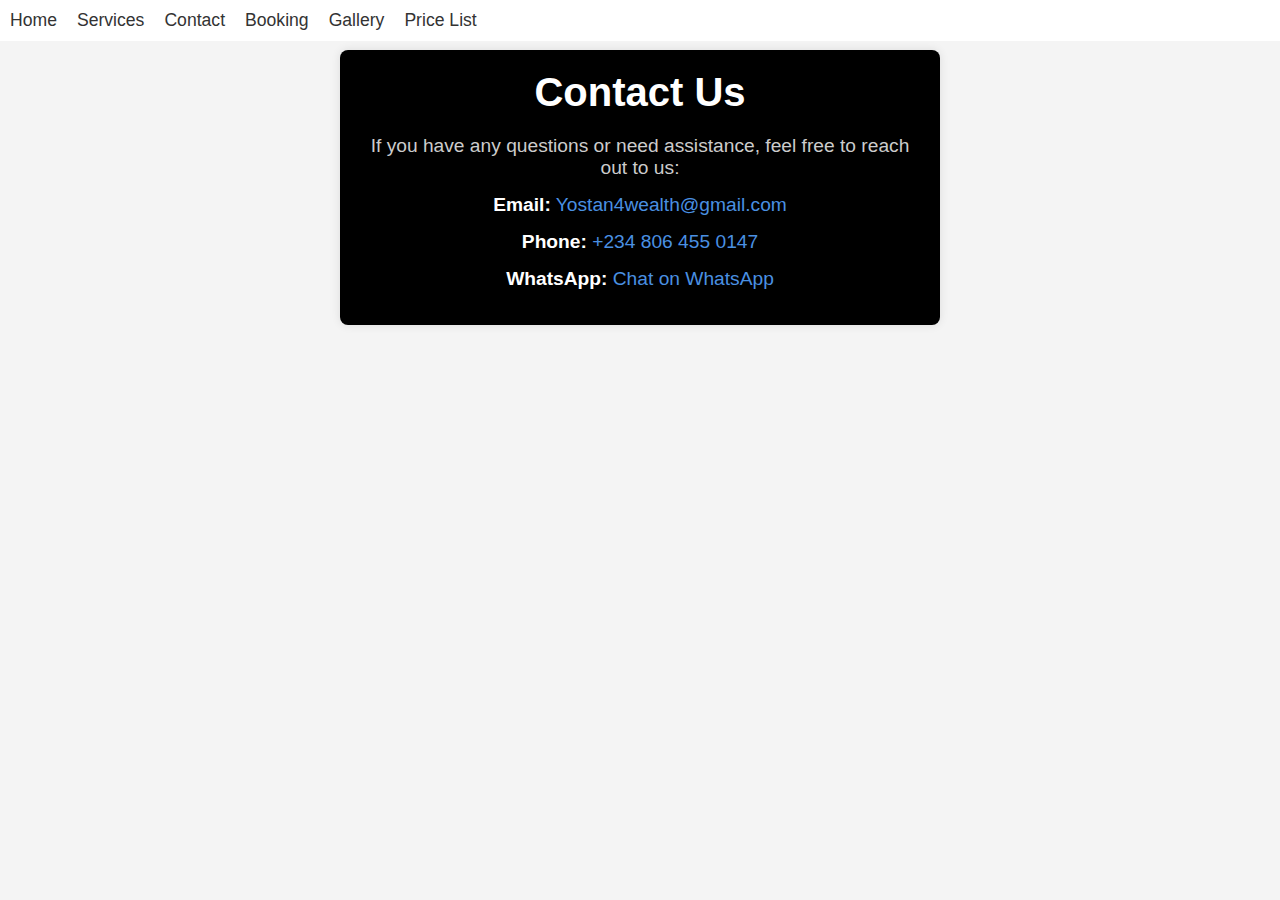
<file: contact.html>
<!DOCTYPE html>
<html lang="en">
<head>
  <meta charset="UTF-8">
  <meta name="viewport" content="width=device-width, initial-scale=1.0">
  <title>Barber Shop - Contact</title>
  <link rel="stylesheet" href="styles.css">
  <style>
    /* Contact Page Specific Styles */
    .contact-info {
      max-width: 600px;
      margin: 50px auto;
      padding: 20px;
      background-color: rgb(0, 0, 0);
      border-radius: 8px;
      box-shadow: 0 0 10px rgba(0, 0, 0, 0.1);
      text-align: center;
    }

    .contact-info h1 {
      font-size: 2.5em;
      margin-bottom: 20px;
      color: #ffffff; /* Changed to white for better contrast */
    }

    .contact-info p {
      font-size: 1.2em;
      margin: 15px 0;
      color: #cccccc; /* Light gray for better readability */
    }

    .contact-info a {
      color: #4a90e2; /* Brighter blue for better visibility */
      text-decoration: none;
      transition: color 0.3s ease;
    }

    .contact-info a:hover {
      color: #7ab7ff;
      text-decoration: underline;
    }

    .contact-info strong {
      color: #ffffff;
    }
  </style>
</head>
<body>
  <nav>
    <div class="menu-icon" id="menuIcon">☰</div>
    <ul class="nav-links" id="navLinks">
      <li><a href="index.html">Home</a></li>
      <li><a href="services.html">Services</a></li>
      <li><a href="contact.html">Contact</a></li>
      <li><a href="booking.html">Booking</a></li>
      <li><a href="gallery.html">Gallery</a></li>
      <li><a href="pricelist.html">Price List</a></li>
    </ul>
  </nav>

  <!-- Contact Information Section -->
  <div class="contact-info">
    <h1>Contact Us</h1>
    <p>If you have any questions or need assistance, feel free to reach out to us:</p>
    <p><strong>Email:</strong> <a href="mailto:Yostan4wealth@gmail.com">Yostan4wealth@gmail.com</a></p>
    <p><strong>Phone:</strong> <a href="tel:+234 806 455 0147">+234 806 455 0147</a></p>
    <p><strong>WhatsApp:</strong> <a href="https://wa.me/2348064550147" target="_blank">Chat on WhatsApp</a></p>
  </div>

  <!-- Add this at the end of body -->
  <script src="script.js"></script>
</body>
</html>
</file>
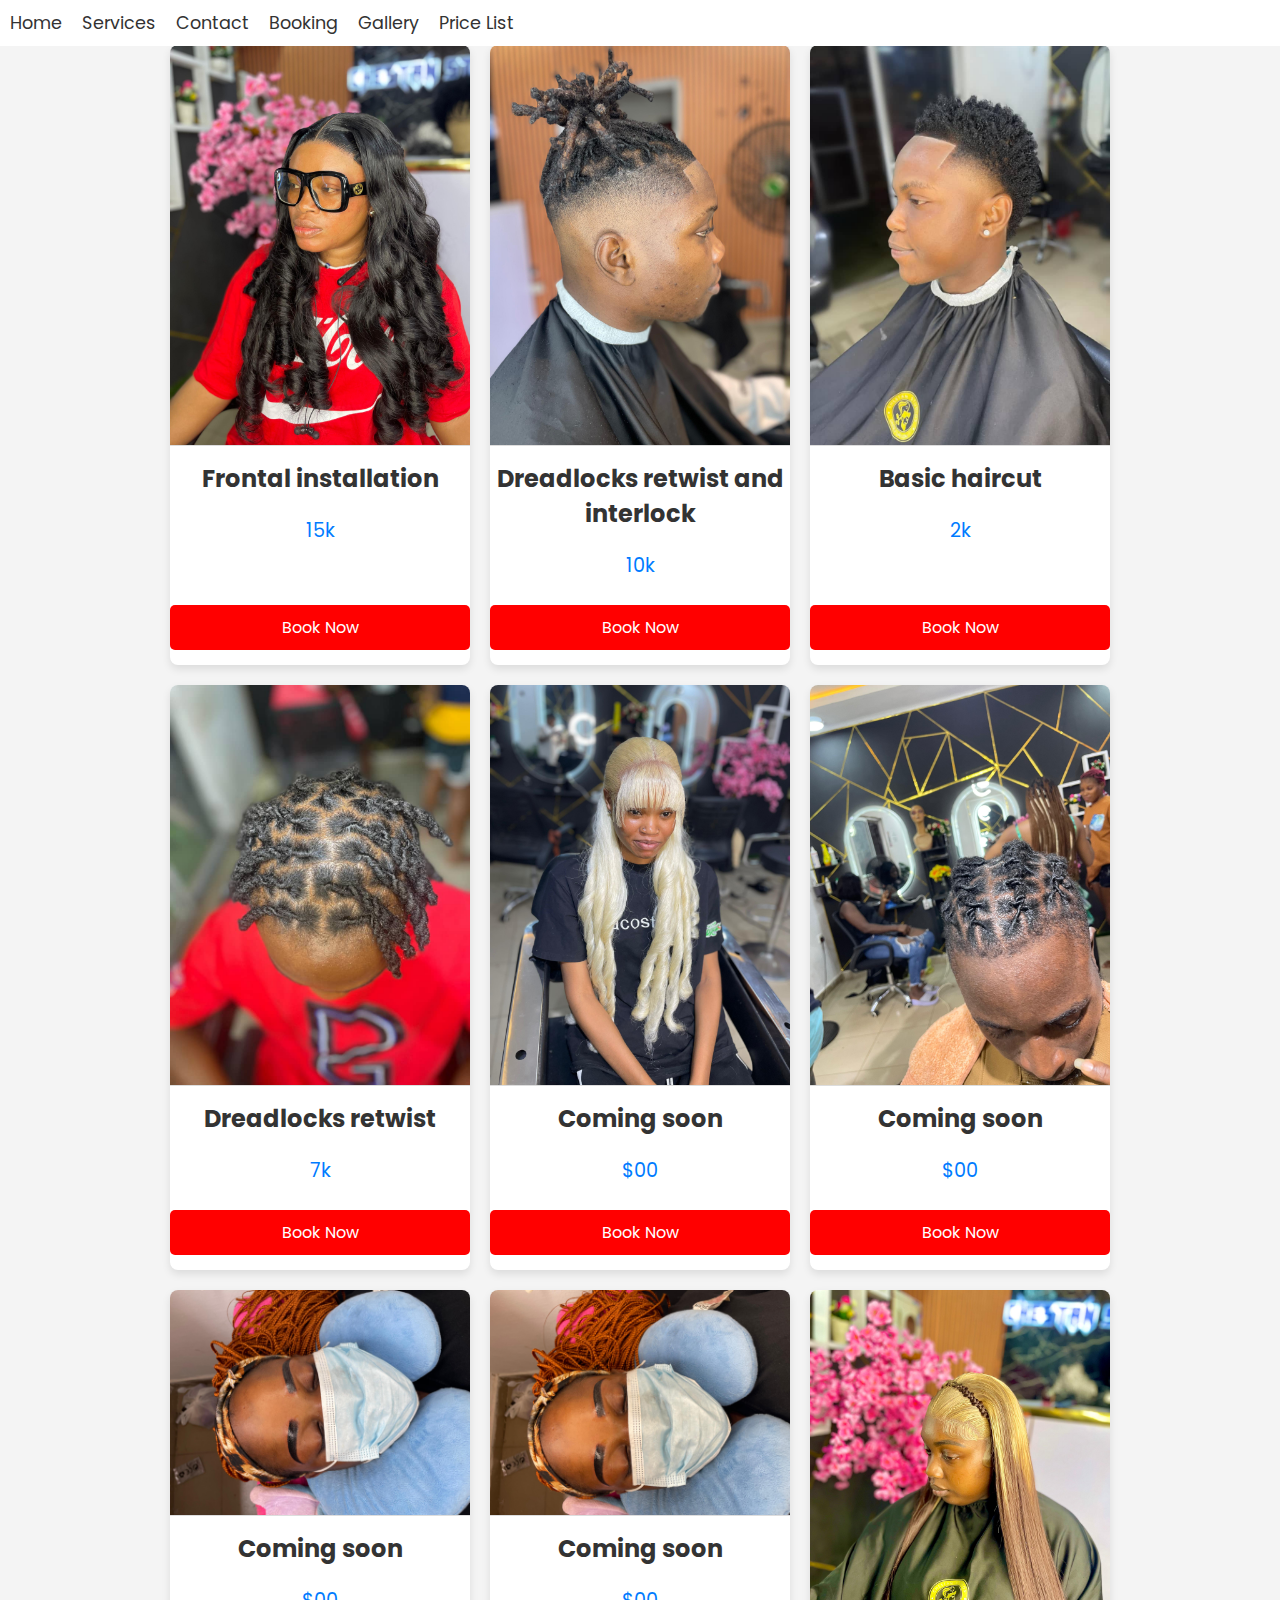
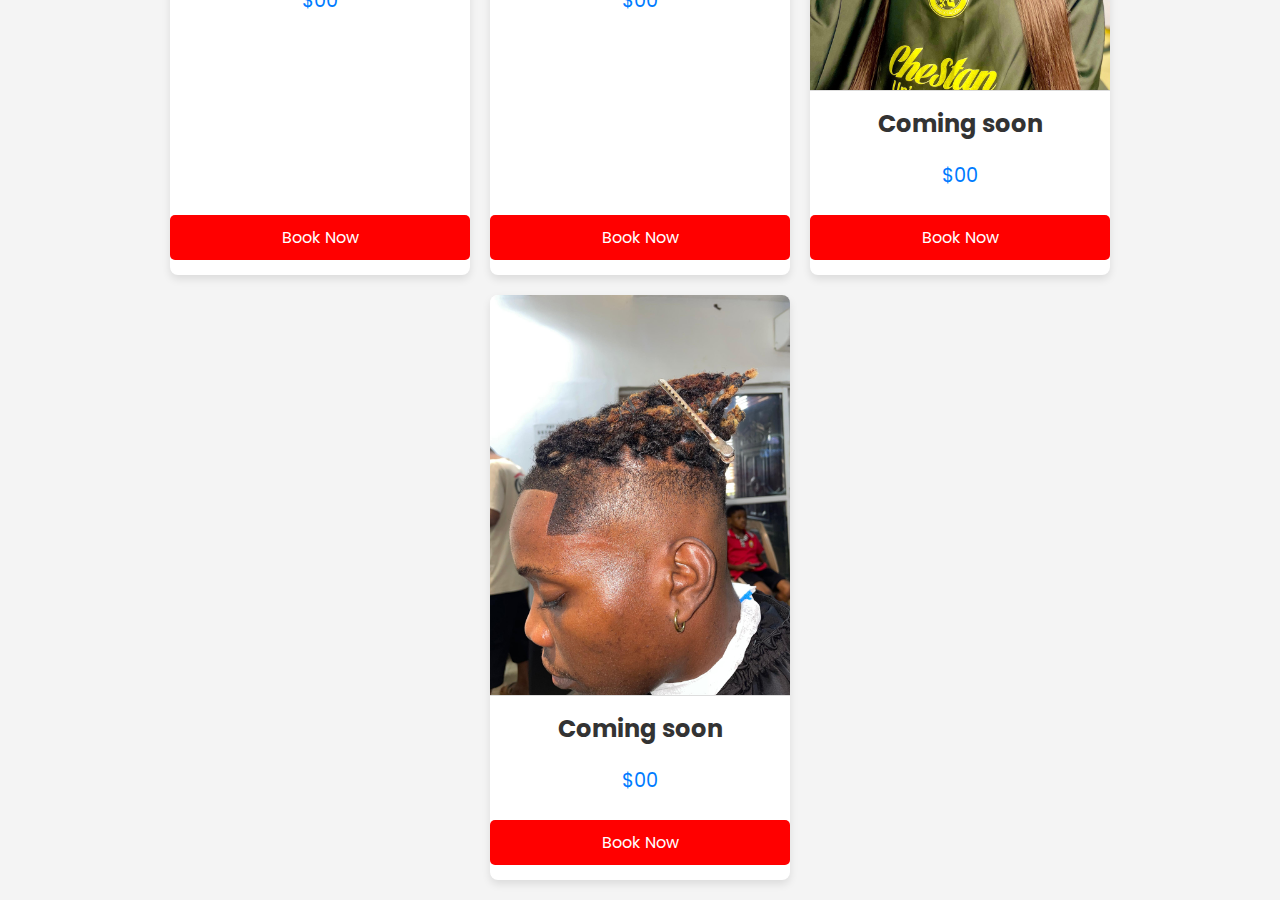
<file: gallery.html>
!DOCTYPE html>
<html lang="en">
<head>
  <meta charset="UTF-8">
  <meta name="viewport" content="width=device-width, initial-scale=1.0">
  <title>Price List - Chetan Studio</title>
  <link rel="stylesheet" href="styles.css">
  <link href="https://fonts.googleapis.com/css2?family=Poppins:wght@400;600&display=swap" rel="stylesheet">
</head>
<body>
  <nav>
    <div class="menu-icon" id="menuIcon">☰</div>
    <ul class="nav-links" id="navLinks">
      <li><a href="index.html">Home</a></li>
      <li><a href="services.html">Services</a></li>
      <li><a href="contact.html">Contact</a></li>
      <li><a href="booking.html">Booking</a></li>
      <li><a href="gallery.html">Gallery</a></li>
      <li><a href="pricelist.html">Price List</a></li>
    </ul>
  </nav>

  <!-- Gallery Section -->
  <div class="gallery">
    <!-- Gallery Item 1 -->
    <div class="gallery-item">
      <img src="photo1.jpg" alt="Haircut Style 1">
      <h3>Frontal installation</h3>
      <p class="price">15k</p>
      <a href="booking.html" class="book-now">Book Now</a>
    </div>

    <!-- Gallery Item 2 -->
    <div class="gallery-item">
      <img src="photo2.jpg" alt="Haircut Style 2">
      <h3>Dreadlocks retwist and interlock</h3>
      <p class="price">10k</p>
      <a href="booking.html" class="book-now">Book Now</a>
    </div>

    <!-- Gallery Item 3 -->
    <div class="gallery-item">
      <img src="photo5.jpg" alt="Haircut Style 3">
      <h3>Basic haircut</h3>
     <p class="price">2k</p>
      <a href="booking.html" class="book-now">Book Now</a>
    </div>

     <!-- Gallery Item 3 -->
     <div class="gallery-item">
        <img src="photo6.jpg" alt="Haircut Style 3">
        <h3>Dreadlocks retwist</h3>
        <p class="price">7k</p>
        <a href="booking.html" class="book-now">Book Now</a>
      </div>

       <!-- Gallery Item 3 -->
    <div class="gallery-item">
        <img src="service10.jpg" alt="Haircut Style 3">
        <h3>Coming soon</h3>
        <p class="price">$00</p>
        <a href="booking.html" class="book-now">Book Now</a>
      </div>

      
     <!-- Gallery Item 3 -->
     <div class="gallery-item">
      <img src="service1.jpg" alt="Haircut Style 3">
      <h3>Coming soon</h3>
      <p class="price">$00</p>
      <a href="booking.html" class="book-now">Book Now</a>
    </div>

      
 <!-- Gallery Item 3 -->
 <div class="gallery-item">
  <img src="service2.jpg" alt="Haircut Style 3">
  <h3>Coming soon</h3>
  <p class="price">$00</p>
  <a href="booking.html" class="book-now">Book Now</a>
</div>

 <!-- Gallery Item 3 -->
 <div class="gallery-item">
  <img src="service3.jpg" alt="Haircut Style 3">
  <h3>Coming soon</h3>
  <p class="price">$00</p>
  <a href="booking.html" class="book-now">Book Now</a>
</div>



   <!-- Gallery Item 3 -->
   <div class="gallery-item">
    <img src="service4.jpg" alt="Haircut Style 3">
    <h3>Coming soon</h3>
    <p class="price">$00</p>
    <a href="booking.html" class="book-now">Book Now</a>
  </div>


   <!-- Gallery Item 3 -->
   <div class="gallery-item">
    <img src="service5.jpg" alt="Haircut Style 3">
    <h3>Coming soon</h3>
    <p class="price">$00</p>
    <a href="booking.html" class="book-now">Book Now</a>
  </div>

    <!-- Add more gallery items as needed -->
  <!-- Add this right before closing </body> tag -->
<script src="script.js"></script>
</div>
</body>
</html>
</file>
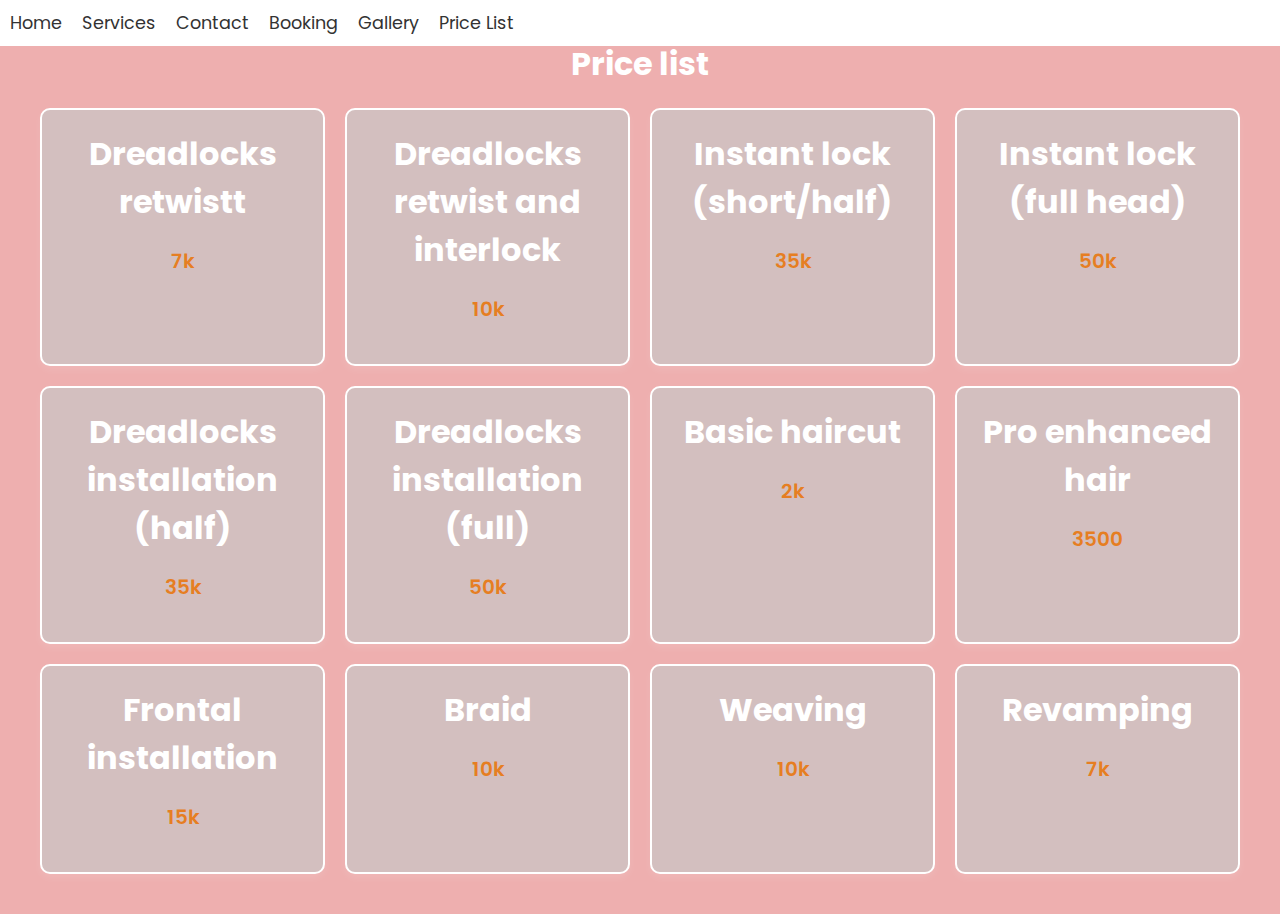
<file: pricelist.html>
<!DOCTYPE html>
<html lang="en">
<head>
  <meta charset="UTF-8">
  <meta name="viewport" content="width=device-width, initial-scale=1.0">
  <title>Price List - Chetan Studio</title>
  <link rel="stylesheet" href="styles.css">
  <link href="https://fonts.googleapis.com/css2?family=Poppins:wght@400;600&display=swap" rel="stylesheet">
</head>
<body>
  <nav>
    <div class="menu-icon" id="menuIcon">☰</div>
    <ul class="nav-links" id="navLinks">
      <li><a href="index.html">Home</a></li>
      <li><a href="services.html">Services</a></li>
      <li><a href="contact.html">Contact</a></li>
      <li><a href="booking.html">Booking</a></li>
      <li><a href="gallery.html">Gallery</a></li>
      <li><a href="pricelist.html">Price List</a></li>
    </ul>
  </nav>

  <!-- Price List Section -->
  <section class="services">
    <h1>Price list  </h1>
    <div class="service-list">
      <div class="service-item">
        <h1>Dreadlocks retwistt</h1>
    <h1><p>7k</p> </h1>
      </div>
      <div class="service-item">
        <h1>Dreadlocks retwist and interlock</h1>
    <h1> <p>10k</p> </h1>
      </div>
      <div class="service-item">
        <h1>Instant lock (short/half)</h1>
        <h1><p>35k</p> </h1>
      </div>
      <div class="service-item">
        <h1>Instant lock (full head)</h1>
        <h1><p>50k</p> </h1>
      </div>
      <div class="service-item">
        <h1>Dreadlocks installation (half)</h1>
        <h1><p>35k</p> </h1>
      </div>
      <div class="service-item">
        <h1>Dreadlocks installation (full)</h1>
        <h1><p>50k</p> </h1>
      </div>
      <div class="service-item">
        <h1>Basic haircut        </h1>
        <h1><p>2k</p> </h1>
      </div>
      <div class="service-item">
        <h1>Pro enhanced hair</h1>
        <h1><p>3500</p> </h1>
      </div>
      <div class="service-item">
        <h1>Frontal installation</h1>
        <h1><p>15k</p> </h1>
      </div>
      <div class="service-item">
        <h1>Braid</h1>
        <h1><p>10k</p> </h1>
      </div>
<div class="service-item">
        <h1>Weaving</h1>
        <h1><p>10k</p> </h1>
      </div>
      <div class="service-item">
        <h1>Revamping</h1>
        <h1><p>7k</p> </h1>
      </div>
    </div>
  </section>

 

  <script src="script.js"></script>
</body>
</html>
</file>
<file: styles.css>
/* Basic Reset */
* {
    margin: 0;
    padding: 0;
    box-sizing: border-box;
  }
  
  body {
    font-family: 'Poppins', sans-serif;
    background-color: #f4f4f4;
  }
  
/* Updated Mobile Menu CSS */
/* Navigation Bar */
nav {
  background-color: #ffffff;
  padding: 10px 10px;
  position: fixed;
  top: 0;
  left: 0;
  width: 100%;
  z-index: 1000;
  display: flex;
  justify-content: space-between;
  align-items: center;
}

/* Hamburger Icon */
.menu-icon {
  font-size: 1.5rem;
  cursor: pointer;
  display: none; /* Hidden by default */
  color: #333; /* Ensure visibility against white background */
}

/* Navigation Links - Desktop Version */
.nav-links {
  list-style: none;
  display: flex;
  gap: 20px;
  margin: 0;
  padding: 0;
}

.nav-links li a {
  color: #333; /* Dark color for better contrast */
  text-decoration: none;
  font-size: 1.1rem;
  transition: color 0.3s ease;
}

.nav-links li a:hover {
  color: #ff6b6b;
}

/* Mobile Version */
@media only screen and (max-width: 768px) {
  .menu-icon {
    display: block; /* Show hamburger icon */
    z-index: 1001; /* Above navigation */
  }

  .nav-links {
    position: fixed;
    top: 0;
    left: -100%;
    width: 80%;
    height: 100vh;
    background: #ffffff;
    flex-direction: column;
    justify-content: center;
    padding: 20px;
    transition: left 0.3s ease;
    z-index: 1000;
    box-shadow: 2px 0 5px rgba(0,0,0,0.1);
  }

  .nav-links.active {
    left: 0;
  }

  .nav-links li {
    margin: 15px 0;
  }

  .nav-links li a {
    color: #333;
    font-size: 1.2rem;
  }

  /* Body lock when menu is open */
  body.menu-open {
    overflow: hidden;
  }
}

  
 /* Hero Section */
.hero {
    position: relative;
    display: flex;
    justify-content: space-between;
    align-items: center;
    height: 100vh;
    padding: 0 50px;
    background: linear-gradient(135deg, rgba(0, 0, 0, 0.7), rgba(0, 0, 0, 0.7)); /* Dark overlay */
    color: #f51c1c;
    overflow: hidden;
  }
  .hero .logo {
    position: absolute; /* Position the logo absolutely */
    top: 20px; /* Distance from the top */
    left: 20px; /* Distance from the left */
    max-width: 150px; /* Adjust logo size */
}

.hero .logo img {
    width: 170%;
    height: auto;
}
  /* Sliding Background */
.sliding-background {
    position: absolute;
    top: 0;
    left: 0;
    width: 100%;
    height: 100%;
    z-index: -1; /* Place it behind the content */
    overflow: hidden; /* Hide overflow */
  }
  
  .sliding-background img {
    position: absolute;
    top: 0;
    left: 0;
    width: 100%;
    height: 100%;
    object-fit: cover;
    opacity: 0; /* Hide all images initially */
    transition: transform 1s ease-in-out, opacity 1s ease-in-out; /* Smooth transition */
  }
  
  .sliding-background img.active {
    opacity: 1; /* Show the active image */
    transform: translateX(0); /* Slide in from the left */
  }
  
  .sliding-background img.next {
    transform: translateX(100%); /* Slide out to the right */
  }
 /* Typing Animation */
@keyframes typing {
    from {
      width: 50%;
    }
    to {
      width: 100%;
    }
  }
  
  @keyframes blink-caret {
    from, to {
      border-color: transparent;
    }
    50% {
      border-color: #ff6b6b; /* Blinking cursor color */
    }
  }
  
  .typing-animation {
    overflow: hidden; /* Hide overflow for typing effect */
    white-space: pre-wrap; /* Allow text to wrap */
    margin: 0 auto;
    letter-spacing: 0em;
    animation: typing 6s steps(40, end), blink-caret 0.75s step-end infinite;
    opacity: 1; /* Ensure text is visible after animation */
    color: #fff; /* Ensure text is white */
    border-right: 2px solid #ff6b6b; /* Blinking cursor */
    width: 0; /* Start with no width */
    word-wrap: break-word; /* Ensure long words break to the next line */
  }
  
  /* Left Side: About Us Write-Up */
  .about-content {
    max-width: 50%;
  }
  
  .about-content .tagline {
    font-size: 1.8rem;
    color: #ee1010; /* Bright color for the tagline */
    margin-bottom: 20px;
  }
  
  .about-content p {
    font-size: 1.1rem;
    line-height: 1.6;
    color: #fff; /* White text for paragraphs */
    margin-bottom: 20px;
  }
  
  .about-content button {
    padding: 15px 30px;
    font-size: 1.2rem;
    background-color: #ff6b6b;
    border: none;
    color: #fff;
    cursor: pointer;
    transition: background 0.3s ease;
  }
  
  .about-content button:hover {
    background-color: #ff4c4c;
  }
  

  /* Photo Showcase Section */
  .photo-showcase {
    padding: 50px;
    text-align: center;
    background-color: #ffffff;
  }
  
  .photo-showcase h2 {
    font-size: 2.5rem;
    color: #ee3f3f;
    margin-bottom: 20px;
  }
  
  .photo-grid {
    display: grid;
    grid-template-columns: repeat(auto-fit, minmax(200px, 1fr));
    gap: 20px;
    padding: 20px;
  }
  
  .photo-item {
    overflow: hidden;
    border-radius: 10px;
    box-shadow: 0 4px 8px rgba(255, 255, 255, 0.1);
    transition: transform 0.3s ease;
  }
  
  .photo-item img {
    width: 100%;
    height: 100%;
    object-fit: cover;
    transition: transform 0.3s ease;
  }
  
  .photo-item:hover {
    transform: scale(1.05);
  }

  .photo-item h3 {
    font-size: 1.5em;
    margin: 15px 0 10px;
    color: #333;
  }
  
  .photo-item p {
    font-size: 1em;
    color: #f31111;
    padding: 0 15px;
  }
  
  .photo-item .price {
    font-size: 1.2em;
    color: #ffffff;
    margin: 10px 0;
  }
  
  .photo-item .book-now {
    display: inline-block;
    background-color: #f80a0a;
    color: rgb(20, 19, 19);
    padding: 10px 20px;
    text-decoration: none;
    border-radius: 5px;
    margin: 15px 0;
    transition: background-color 0.3s ease;
  }
  
  .photo-item .book-now:hover {
    background-color: #f10505;
  }
  
  /* Services Section */
.services {
  padding: 40px 20px;
  background-color: #e011114d;
  text-align: center;
}

.services h1 {
  font-size: 2rem;
  margin-bottom: 20px;
  color: #ffffff;
}

.service-list {
  display: grid;
  grid-template-columns: repeat(auto-fit, minmax(250px, 1fr));
  gap: 20px;
  max-width: 1200px;
  margin: 0 auto;
}

.service-item {
  background-color: #d3bfbf;
  border: 2px solid #ffffff;
  border-radius: 10px;
  padding: 20px;
  box-shadow: 0 4px 8px rgba(253, 253, 253, 0.1);
  transition: transform 0.3s ease, box-shadow 0.3s ease;
}

.service-item:hover {
  transform: translateY(-5px);
  box-shadow: 0 6px 12px rgba(0, 0, 0, 0.15);
}

.service-item h2 {
  font-size: 1.5rem;
  margin-bottom: 10px;
  color: #333;
}

.service-item p {
  font-size: 1.25rem;
  font-weight: 600;
  color: #e67e22; /* Orange color for price */
}

/* Responsive Design */
@media (max-width: 768px) {
  .service-list {
    grid-template-columns: repeat(auto-fit, minmax(200px, 1fr));
  }
}

@media (max-width: 480px) {
  .service-list {
    grid-template-columns: 1fr;
  }
}
  
  /* Booking Form Styles */
  .booking {
    padding: 50px;
    text-align: center;
    background-color: #f9f9f9;
  }
  
  .booking h2 {
    font-size: 2.5rem;
    color: #333;
    margin-bottom: 20px;
  }
  
  #booking-form {
    max-width: 500px;
    margin: 0 auto;
    text-align: left;
  }
  
  #booking-form label {
    display: block;
    margin-bottom: 15px;
    font-size: 1.1rem;
    color: #555;
  }
  
  #booking-form input,
  #booking-form textarea {
    width: 100%;
    padding: 10px;
    margin-top: 5px;
    border: 1px solid #ccc;
    border-radius: 5px;
    font-size: 1rem;
  }
  
  #booking-form textarea {
    resize: vertical;
    height: 100px;
  }
  
  #booking-form button {
    padding: 15px 30px;
    font-size: 1.2rem;
    background-color: #ff6b6b;
    border: none;
    color: #fff;
    cursor: pointer;
    transition: background 0.3s ease;
    border-radius: 5px;
  }
  
  #booking-form button:hover {
    background-color: #ff4c4c;
  }
  
  /* Dropdown Styles */
  #booking-form select {
    width: 100%;
    padding: 10px;
    margin-top: 5px;
    border: 1px solid #ccc;
    border-radius: 5px;
    font-size: 1rem;
    background-color: #fff;
    appearance: none; /* Remove default arrow */
    -webkit-appearance: none; /* Remove default arrow for Safari */
    -moz-appearance: none; /* Remove default arrow for Firefox */
    background-image: url('data:image/svg+xml;utf8,<svg fill="%23333" height="24" viewBox="0 0 24 24" width="24" xmlns="http://www.w3.org/2000/svg"><path d="M7 10l5 5 5-5z"/><path d="M0 0h24v24H0z" fill="none"/></svg>'); /* Custom arrow */
    background-repeat: no-repeat;
    background-position: right 10px center;
  }
  
  #booking-form select:focus {
    border-color: #ff6b6b;
    outline: none;
  }

  /* About Us Section */
.about-us {
    padding: 50px;
    background-color: #fff;
  }
  
  .about-container {
    display: flex;
    justify-content: space-between;
    align-items: center;
    max-width: 1200px;
    margin: 0 auto;
  }
  
  .about-text {
    max-width: 50%;
  }
  
  .about-text h2 {
    font-size: 2.5rem;
    color: #333;
    margin-bottom: 20px;
  }
  
  .about-text p {
    font-size: 1.1rem;
    line-height: 1.6;
    color: #555;
    margin-bottom: 20px;
  }
  
  .about-text button {
    padding: 15px 30px;
    font-size: 1.2rem;
    background-color: #ff6b6b;
    border: none;
    color: #fff;
    cursor: pointer;
    transition: background 0.3s ease;
  }
  
  .about-text button:hover {
    background-color: #ff4c4c;
  }
  
  .about-image {
    max-width: 45%;
    border-radius: 10px;
    overflow: hidden;
  }
  
  .about-image img {
    width: 100%;
    height: auto;
    display: block;
    border-radius: 10px;
    box-shadow: 0 4px 8px rgba(0, 0, 0, 0.1);
  }

  .services-button {
    display: inline-block;
    padding: 10px 20px;
    background-color: #ff0000; /* Button color */
    color: #fff; /* Text color */
    text-decoration: none;
    border-radius: 5px;
    font-size: 16px;
    margin-top: 20px; /* Adjust spacing */
    transition: background-color 0.3s ease;
}

.services-button:hover {
    background-color: #f70707; /* Hover color */
}
@media (max-width: 768px) {
    .hero .logo {
        max-width: 120px; /* Smaller logo for mobile */
        top: 10px; /* Adjust top position for mobile */
        left: 10px; /* Adjust left position for mobile */
    }
}


 /* Additional CSS for Gallery Page */

.gallery {
  display: flex;
  flex-wrap: wrap;
  justify-content: center;
  gap: 20px;
  padding: 20px;
}

.gallery-item {
  background-color: white;
  border-radius: 8px;
  box-shadow: 0 4px 8px rgba(0, 0, 0, 0.1);
  overflow: hidden;
  width: 300px;
  text-align: center;
  transition: transform 0.3s ease;
  display: flex;
  flex-direction: column;
}

.gallery-item:hover {
  transform: translateY(-10px);
}

.gallery-item img {
  width: 100%;
  height: auto; /* Ensures the image is fully visible */
  object-fit: contain; /* Prevents cropping */
  border-bottom: 1px solid #ddd; /* Adds a subtle separator */
}

.gallery-item h3 {
  font-size: 1.5em;
  margin: 15px 0 10px;
  color: #333;
}

.gallery-item p {
  font-size: 1em;
  color: #555;
  padding: 0 15px;
  flex-grow: 1; /* Ensures text takes up remaining space */
}

.gallery-item .price {
  font-size: 1.2em;
  color: #007bff;
  margin: 10px 0;
}

.gallery-item .book-now {
  display: inline-block;
  background-color: #ff0000;
  color: white;
  padding: 10px 20px;
  text-decoration: none;
  border-radius: 5px;
  margin: 15px 0;
  transition: background-color 0.3s ease;
}

.gallery-item .book-now:hover {
  background-color: #f50808;
}

/* Responsive Design */
@media (max-width: 768px) {
  .gallery-item {
    width: calc(50% - 20px); /* Two items per row on tablets */
  }
}

@media (max-width: 480px) {
  .gallery-item {
    width: 100%; /* One item per row on mobile */
  }
}

 /* Additional CSS for Services Page */
.photo-showcase {
  padding: 40px 20px;
  text-align: center;
  background-color: #ffffff; /* Dark background for contrast */
}

.photo-showcase h2 {
  font-size: 2.5em;
  color: #ffffff;
  margin-bottom: 20px;
}

.photo-showcase p {
  font-size: 1.2em;
  color: #ffffff;
  max-width: 800px;
  margin: 0 auto 40px;
  line-height: 1.6;
}

.photo-grid {
  display: flex;
  flex-wrap: wrap;
  justify-content: center;
  gap: 20px;
  max-width: 1200px;
  margin: 0 auto;
}

.photo-item {
  background-color: white;
  border-radius: 8px;
  box-shadow: 0 4px 8px rgba(0, 0, 0, 0.1);
  overflow: hidden;
  width: 300px;
  text-align: center;
  transition: transform 0.3s ease;
  display: flex;
  flex-direction: column;
}

.photo-item:hover {
  transform: translateY(-10px);
}

.photo-item img {
  width: 100%;
  height: auto; /* Ensures the image is fully visible */
  object-fit: contain; /* Prevents cropping */
  border-bottom: 1px solid #ddd; /* Adds a subtle separator */
}

.photo-item h3 {
  font-size: 1.5em;
  margin: 15px 0 10px;
  color: #333;
}

.photo-item p {
  font-size: 1em;
  color: #555;
  padding: 0 15px;
  flex-grow: 1; /* Ensures text takes up remaining space */
}

.photo-item .price {
  font-size: 1.2em;
  color: #ff0000; /* Red color for price */
  margin: 10px 0;
}

.photo-item .book-now {
  display: inline-block;
  background-color: #f80a0a;
  color: white;
  padding: 10px 20px;
  text-decoration: none;
  border-radius: 5px;
  margin: 15px 0;
  transition: background-color 0.3s ease;
}

.photo-item .book-now:hover {
  background-color: #f10505;
}
</file>
